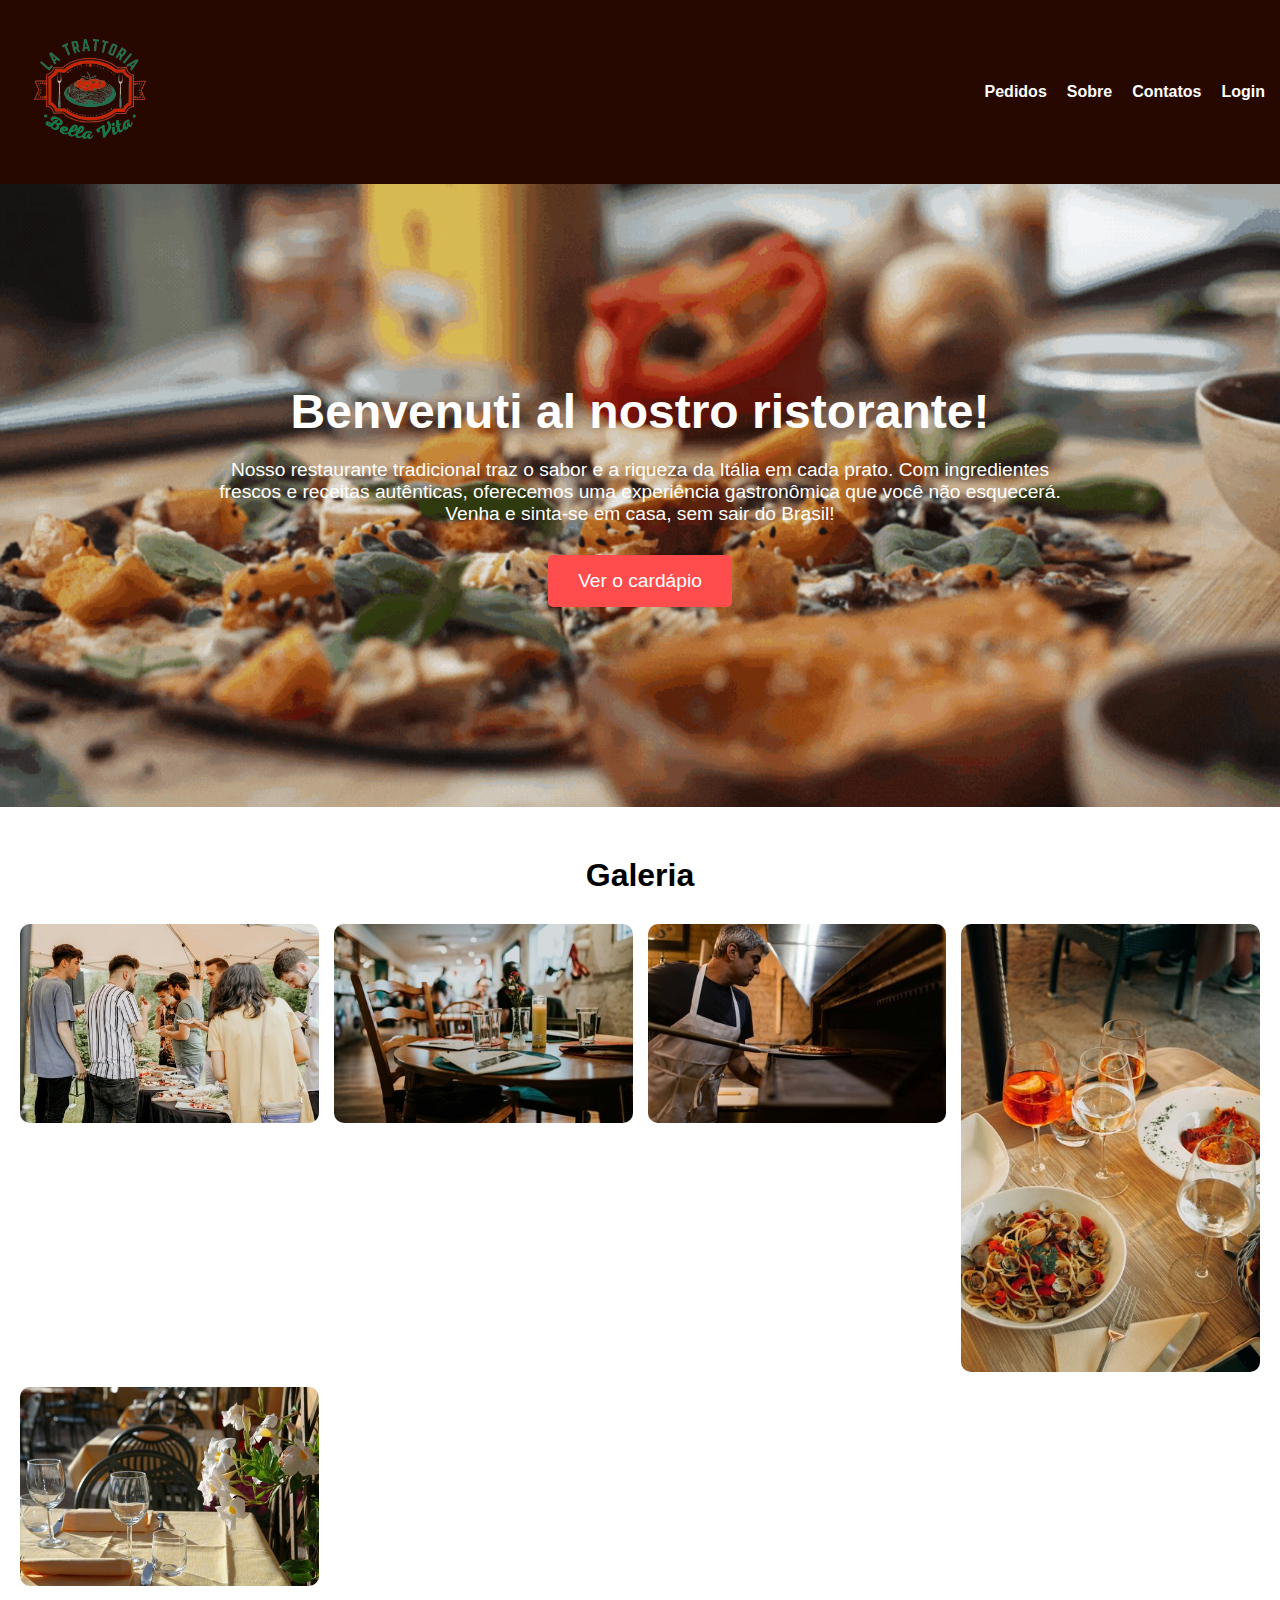
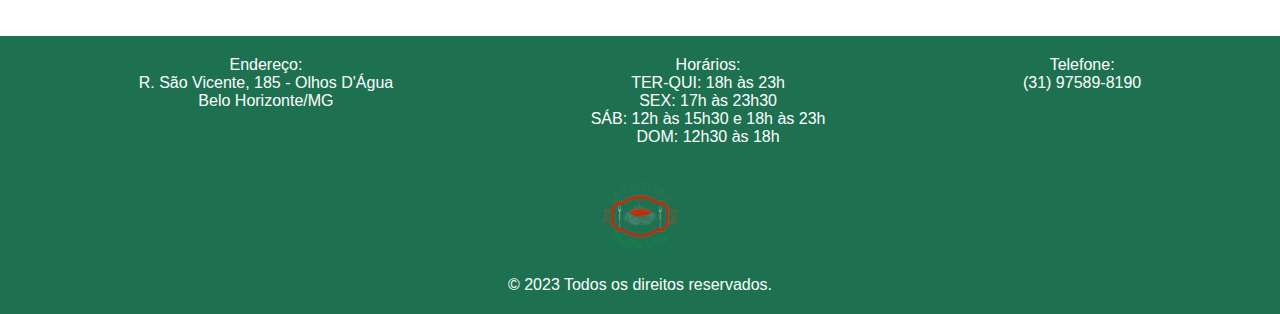
<file: index.html>
<!DOCTYPE html>
<html lang="pt-BR">
<head>
    <meta charset="UTF-8">
    <meta name="viewport" content="width=device-width, initial-scale=1.0">
    <title>La Trattoria Bene Vito</title>
    <link rel="stylesheet" href="styles.css">
</head>
<body>
    <header>
        <div class="logo">
            <a href="index.html">
                <img src="logo.png" alt="Logo do Site">
            </a>
        </div>
        <nav>
            <ul>
                <li><a href="#">Pedidos</a></li>
                <li><a href="#">Sobre</a></li>
                <li><a href="#">Contatos</a></li>
                <li><a href="#">Login</a></li>
            </ul>
        </nav>
    </header>

    <div class="hero">
        <h1>Benvenuti al nostro ristorante!</h1>
        <p>Nosso restaurante tradicional traz o sabor e a riqueza da Itália em cada prato. Com ingredientes frescos e receitas autênticas, oferecemos uma experiência gastronômica que você não esquecerá. Venha e sinta-se em casa, sem sair do Brasil!</p>
        <a href="cardapio.html" class="btn-cardapio">Ver o cardápio</a>
    </div>
    

    <section class="galeria">
        <h2>Galeria</h2>
        <div class="grid-container">
            <img src="galeria4.png" alt="Imagem da Galeria">
            <img src="imggaleria2.png" alt="Imagem da Galeria">
            <img src="galera 5.png" alt="Imagem da Galeria">
            <img src="imggaleria1.png" alt="Imagem da Galeria">
            <img src="galeria3.png" alt="Imagem da Galeria">
        </div>
    </section>

    <footer>
        <div class="footer-content">
            <div class="endereco">
                <p>Endereço: <br> R. São Vicente, 185 - Olhos D'Água <br> Belo Horizonte/MG</p>
            </div>
            <div class="horarios">
                <p>Horários: <br> TER-QUI: 18h às 23h <br> SEX: 17h às 23h30 <br> SÁB: 12h às 15h30 e 18h às 23h <br> DOM: 12h30 às 18h</p>
            </div>
            <div class="telefone">
                <p>Telefone: <br> (31) 97589-8190</p>
            </div>
        </div>
        <div class="logo-footer">
            <img src="logo.png" alt="Logo La Trattoria Bene Vito">
            <p>© 2023 Todos os direitos reservados.</p>
            
        </div>
    </footer>
</body>
</html>
</file>
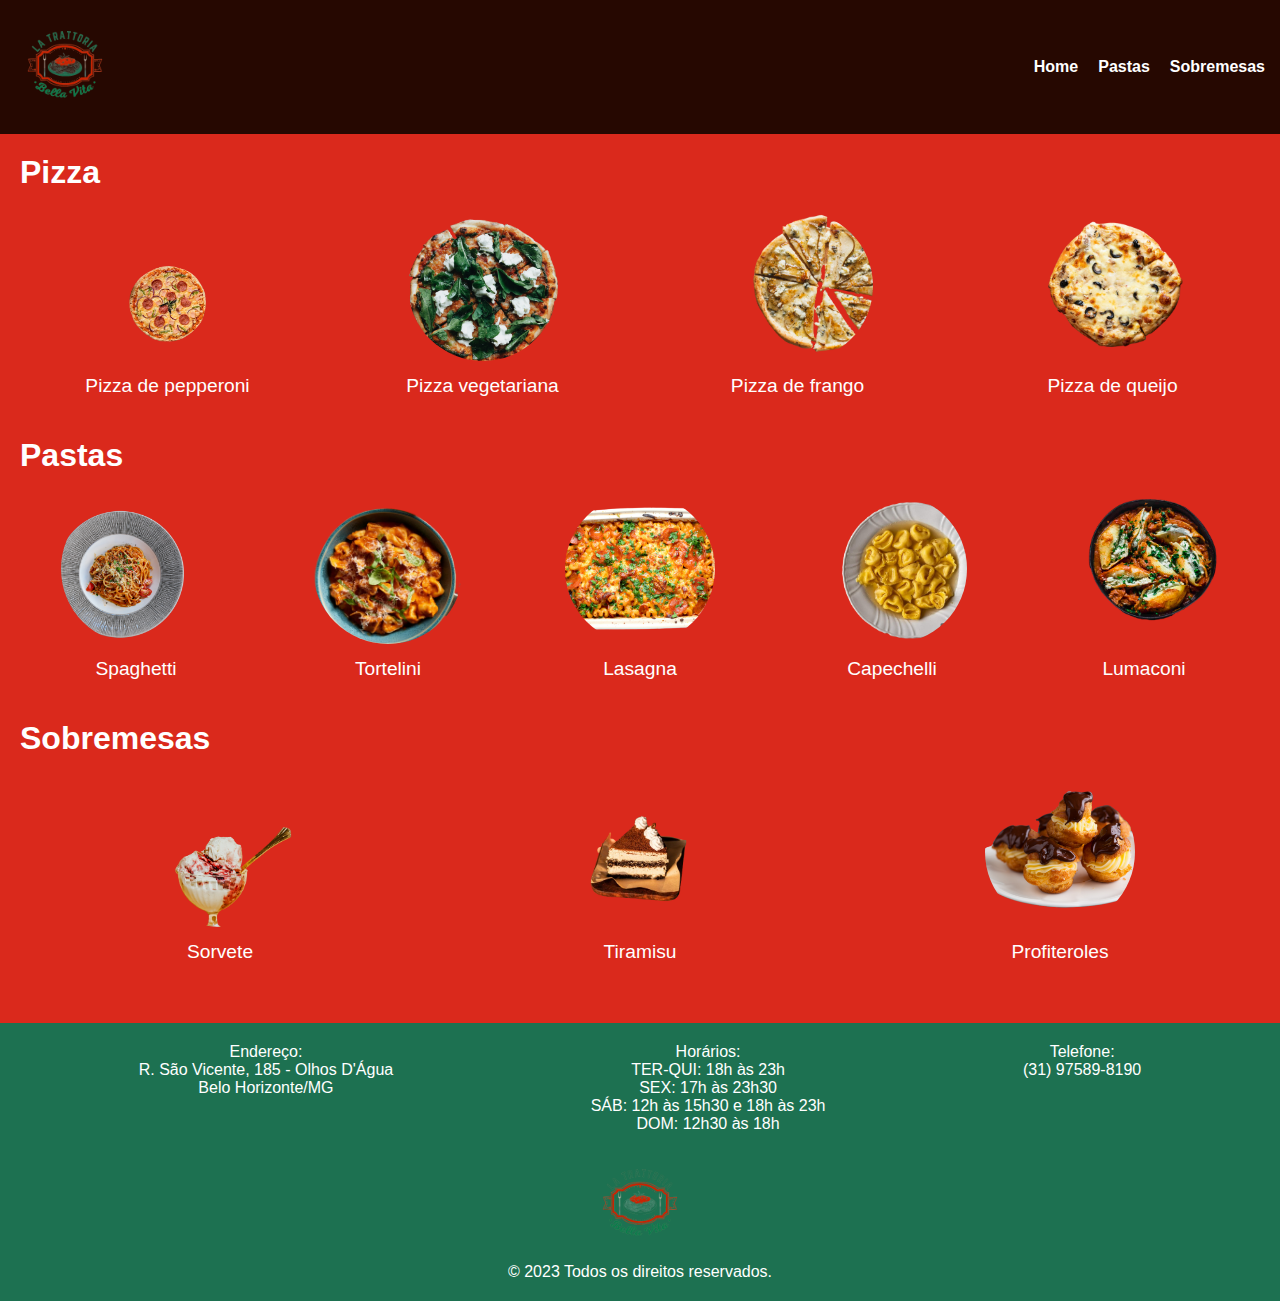
<file: cardapio.html>
<!DOCTYPE html>
<html lang="en">
<head>
    <meta charset="UTF-8">
    <meta name="viewport" content="width=device-width, initial-scale=1.0">
    <title>Menu</title>
    <link rel="stylesheet" href="cardapio.css">
</head>
<body>
    <header>
        <div class="logo">
            <a href="index.html">
                <img src="logo.png" alt="Logo do Site">
            </a>
        </div>
        <nav>
            <ul>
                <li><a href="#">Home</a></li>
                <li><a href="#">Pastas</a></li>
                <li><a href="#">Sobremesas</a></li>
            </ul>
        </nav>
    </header>

    <main>
        <section class="menu-section">
            <h2>Pizza</h2>
            <div class="menu-items">
                <div class="menu-item">
                    <img src="pizza de calabreza.png" alt="Pizza de pepperoni">
                    <p>Pizza de pepperoni</p>
                </div>
                <div class="menu-item">
                    <img src="pizza vegana.png" alt="Pizza vegetariana">
                    <p>Pizza vegetariana</p>
                </div>
                <div class="menu-item">
                    <img src="pizza de palmito.png" alt="Pizza de frango">
                    <p>Pizza de frango</p>
                </div>
                <div class="menu-item">
                    <img src="pizza de queijo.png" alt="Pizza de queijo">
                    <p>Pizza de queijo</p>
                </div>
            </div>
        </section>

        <section class="menu-section">
            <h2>Pastas</h2>
            <div class="menu-items">
                <div class="menu-item">
                    <img src="spageti.png" alt="Spaghetti">
                    <p>Spaghetti</p>
                </div>
                <div class="menu-item">
                    <img src="tortelini.png" alt="Ravioli">
                    <p>Tortelini</p>
                </div>
                <div class="menu-item">
                    <img src="lasagna.png" alt="Lasagna">
                    <p>Lasagna</p>
                </div>
                <div class="menu-item">
                    <img src="capechelli.png" alt="Gnocchi">
                    <p>Capechelli</p>
                </div>
                <div class="menu-item">
                    <img src="luccomoni.png" alt="Fettuccine">
                    <p>Lumaconi</p>
                </div>
                
            </div>
        </section>

        <section class="menu-section">
            <h2>Sobremesas</h2>
            <div class="menu-items">
                <div class="menu-item">
                    <img src="sorvete.png" alt="Sorvete">
                    <p>Sorvete</p>
                </div>
                <div class="menu-item">
                    <img src="tiramisu.png" alt="Tiramisu">
                    <p>Tiramisu</p>
                </div>
                <div class="menu-item">
                    <img src="profiteroles.png" alt="Profiteroles">
                    <p>Profiteroles</p>
                </div>
            </div>
        </section>
    </main>

    <footer>
        <div class="footer-content">
            <div class="endereco">
                <p>Endereço: <br> R. São Vicente, 185 - Olhos D'Água <br> Belo Horizonte/MG</p>
            </div>
            <div class="horarios">
                <p>Horários: <br> TER-QUI: 18h às 23h <br> SEX: 17h às 23h30 <br> SÁB: 12h às 15h30 e 18h às 23h <br> DOM: 12h30 às 18h</p>
            </div>
            <div class="telefone">
                <p>Telefone: <br> (31) 97589-8190</p>
            </div>
        </div>
        <div class="logo-footer">
            <img src="logo.png" alt="Logo La Trattoria Bene Vito">
            <p>© 2023 Todos os direitos reservados.</p>
            
        </div>
    </footer>
</body>
</html>
</file>
<file: styles.css>
* {
    margin: 0;
    padding: 0;
    box-sizing: border-box;
}

body {
    font-family: Arial, sans-serif;
}

header {
    display: flex;
    justify-content: space-between;
    align-items: center;
    background-color: #260801;
    padding: 15px;
    color: white;
}

header .logo img {
    width: 150px;
}

nav ul {
    list-style-type: none;
    display: flex;
    gap: 20px;
}

nav ul li a {
    color: white;
    text-decoration: none;
    font-weight: bold;
}

.hero {
    text-align: center;
    padding: 200px;
    color: white;
    background-image: url('background\ inicial.png'); /* Caminho para a imagem de fundo */
    background-size: cover;
    background-position: center;
}

.hero h1 {
    font-size: 3em;
    margin-bottom: 20px;
}

.hero p {
    font-size: 1.2em;
    margin-bottom: 30px;
}

.btn-cardapio {
    display: inline-block;
    padding: 15px 30px;
    background-color: #FF4C4C;
    color: white;
    font-size: 1.2em;
    text-decoration: none;
    border-radius: 5px;
    transition: background-color 0.3s;
}

.btn-cardapio:hover {
    background-color: #FF3333;
}

.galeria {
    padding: 50px 20px;
    text-align: center;
}

.galeria h2 {
    font-size: 2rem;
    margin-bottom: 30px;
}

.grid-container {
    display: grid;
    grid-template-columns: repeat(auto-fit, minmax(250px, 1fr));
    gap: 15px;
}

.grid-container img {
    width: 100%;
    height: auto;
    border-radius: 10px;
}

footer {
    background-color: #1D7151;
    color: white;
    padding: 20px;
    display: flex;
    flex-direction: column;
    align-items: center;
}

.footer-content {
    display: flex;
    justify-content: space-around;
    width: 100%;
    max-width: 1200px;
    margin-bottom: 20px;
}

.footer-content div {
    text-align: center;
}

.logo-footer {
    display: flex;
    flex-direction: column;
    align-items: center;
}

.logo-footer img {
    width: 100px;
    margin-bottom: 10px;
}

.social-media {
    display: flex;
    gap: 10px;
}

.social-media img {
    width: 30px;
    height: 30px;
}
</file>
<file: cardapio.css>
* {
    margin: 0;
    padding: 0;
    box-sizing: border-box;
}

body {
    font-family: Arial, sans-serif;
}

header {
    display: flex;
    justify-content: space-between;
    align-items: center;
    background-color: #260801;
    padding: 15px;
    color: white;
}

header .logo img {
    width: 100px;
}

nav ul {
    list-style: none;
    display: flex;
    gap: 20px;
}

nav ul li a {
    text-decoration: none;
    color: white;
    font-weight: bold;
}

main {
    padding: 20px;
    background-color: #DA291C;
    color: white;
}

.menu-section {
    margin-bottom: 40px;
    
}

.menu-section h2 {
    font-size: 2em;
    margin-bottom: 20px;
}

.menu-items {
    display: flex;
    flex-wrap: wrap;
    gap: 20px;
}

.menu-item {
    flex: 1 1 200px;
    text-align: center;
    
  
}

.menu-item img {
    width: 150px;  
    height: 150px; 
    object-fit: cover; 
    border-radius: 50%; 
}

.menu-item p {
    margin-top: 10px;
    font-size: 1.2em;
}

footer {
    background-color: #1D7151;
    color: white;
    padding: 20px;
    display: flex;
    flex-direction: column;
    align-items: center;
}

.footer-content {
    display: flex;
    justify-content: space-around;
    width: 100%;
    max-width: 1200px;
    margin-bottom: 20px;
}

.footer-content div {
    text-align: center;
}

.logo-footer {
    display: flex;
    flex-direction: column;
    align-items: center;
}

.logo-footer img {
    width: 100px;
    margin-bottom: 10px;
}

.social-media {
    display: flex;
    gap: 10px;
}

.social-media img {
    width: 30px;
    height: 30px;
}
</file>
